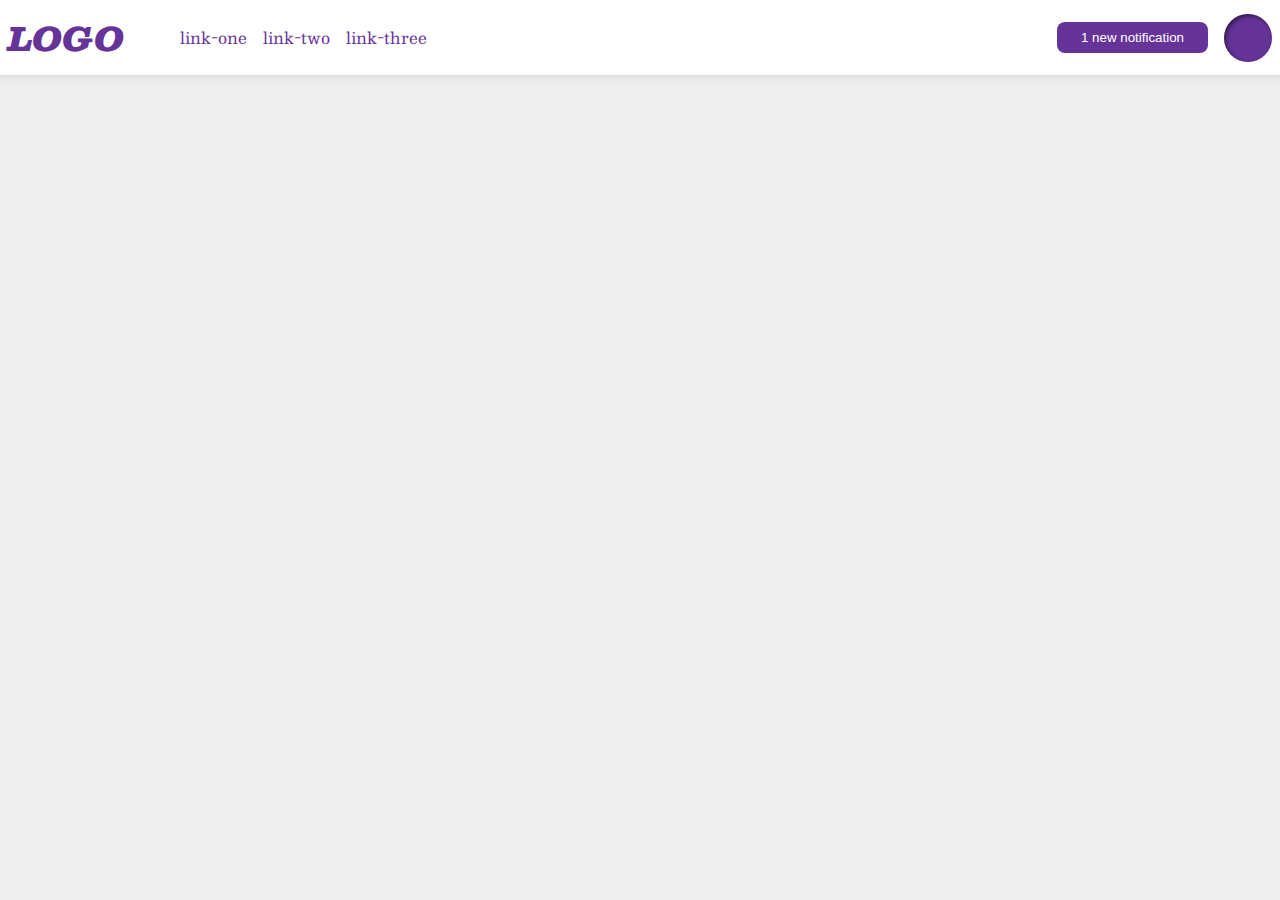
<file: flex/03-flex-header-2/index.html>
<!DOCTYPE html>
<html lang="en">
  <head>
    <meta charset="UTF-8">
    <meta http-equiv="X-UA-Compatible" content="IE=edge">
    <meta name="viewport" content="width=device-width, initial-scale=1.0">
    <title>Flex Header 2</title>
    <link rel="stylesheet" href="style.css">
  </head>
  <body>
    <div class="header">
      <div class="left">
        <div class="logo">
          LOGO
        </div>
        <ul class="links">
          <li><a href="google.com">link-one</a></li>
          <li><a href="google.com">link-two</a></li>
          <li><a href="google.com">link-three</a></li>
        </ul>
      </div>
      <div class="right">
        <button class="notifications">
          1 new notification
        </button>
        <div class="profile-image"></div>
      </div>
    </div>
  </body>
</html>
</file>
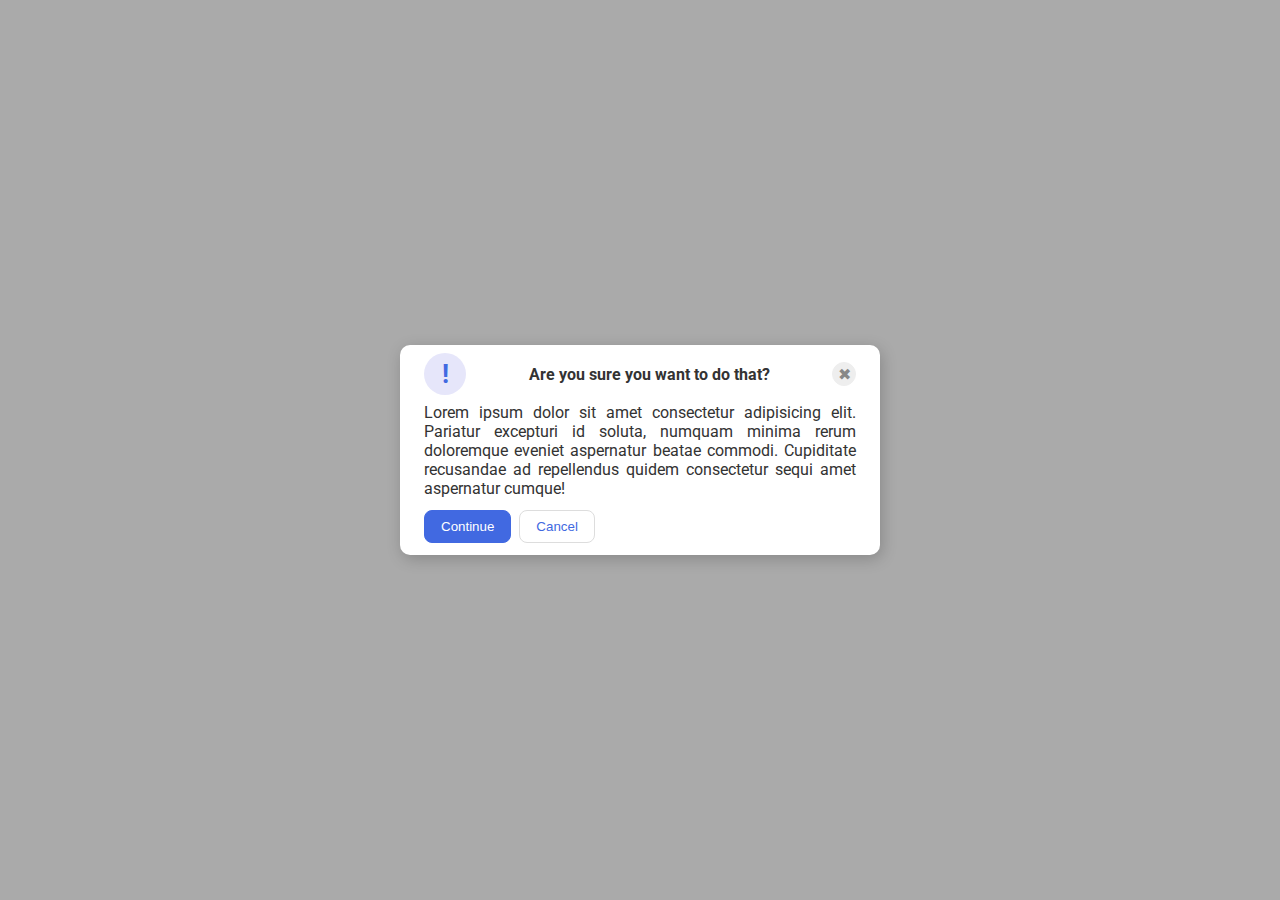
<file: flex/05-flex-modal/index.html>
<!DOCTYPE html>
<html lang="en">
  <head>
    <meta charset="UTF-8">
    <meta http-equiv="X-UA-Compatible" content="IE=edge">
    <meta name="viewport" content="width=device-width, initial-scale=1.0">
    <link rel="stylesheet" href="style.css">
    <title>Modal</title>
  </head>
  <body>
    <div class="modal">
      <div class="upper__modal">
        <div class="icon">!</div>
        <div class="header">Are you sure you want to do that?</div>
        <button class="close-button">✖</button>
      </div>
        <div class="text">Lorem ipsum dolor sit amet consectetur adipisicing elit. Pariatur excepturi id soluta, numquam minima rerum doloremque eveniet aspernatur beatae commodi. Cupiditate recusandae ad repellendus quidem consectetur sequi amet aspernatur cumque!</div>
      <div class="lower__modal">
        <button class="continue">Continue</button>
        <button class="cancel">Cancel</button>
      </div>
    </div>
  </body>
</html>
</file>
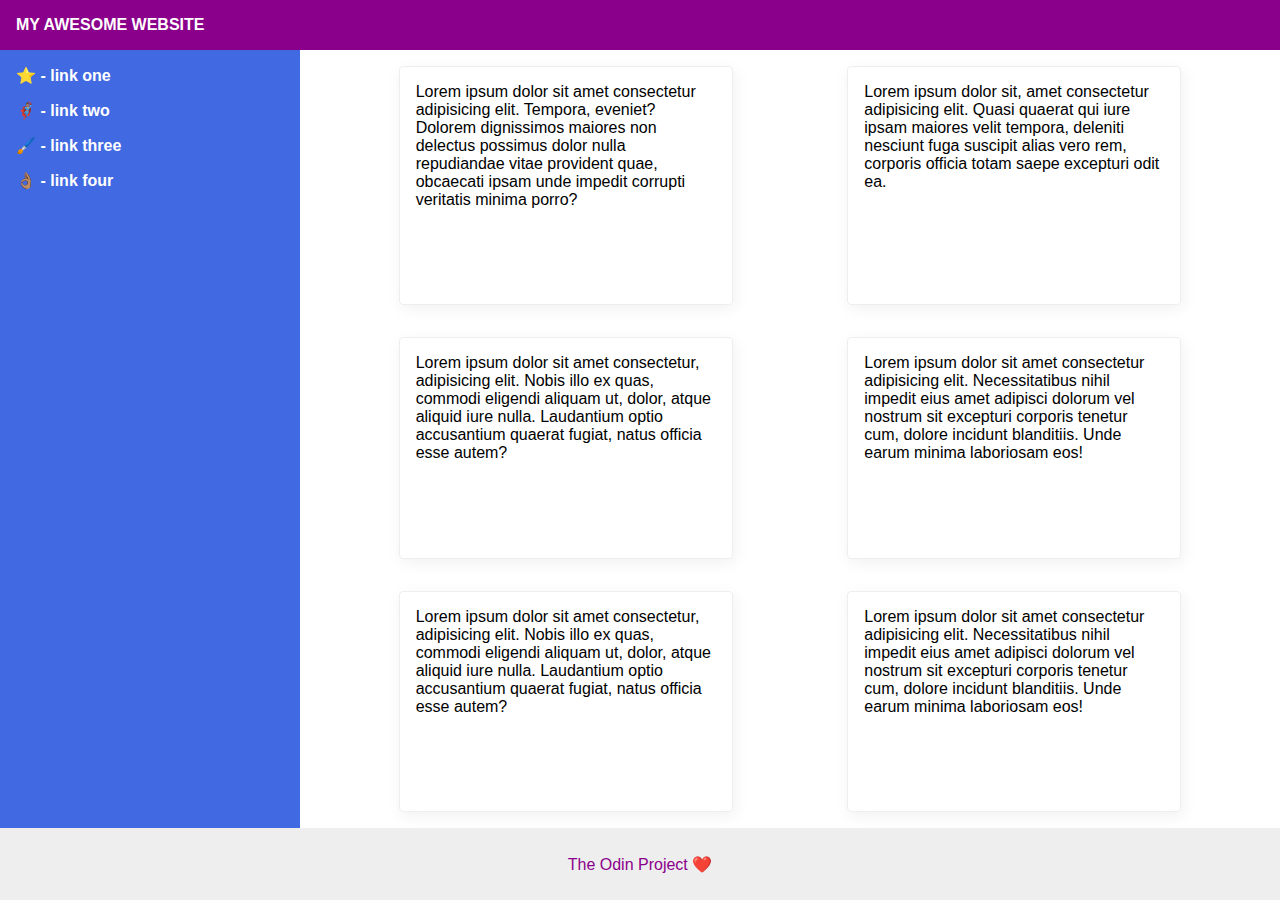
<file: flex/07-flex-layout-2/index.html>
<!DOCTYPE html>
<html lang="en">
  <head>
    <meta charset="UTF-8">
    <meta http-equiv="X-UA-Compatible" content="IE=edge">
    <meta name="viewport" content="width=device-width, initial-scale=1.0">
    <title>The Holy Grail</title>
    <link rel="stylesheet" href="style.css">
  </head>
  <body>
    <div class="header">
      MY AWESOME WEBSITE
    </div>
    <div class="flex__container">
      <div class="sidebar">
        <ul>
          <li><a href="#">⭐ - link one</a></li>
          <li><a href="#">🦸🏽‍♂️ - link two</a></li>
          <li><a href="#">🖌️ - link three</a></li>
          <li><a href="#">👌🏽 - link four</a></li>
        </ul>
      </div>
    <div class="container">
      <div class="card">Lorem ipsum dolor sit amet consectetur adipisicing elit. Tempora, eveniet? Dolorem dignissimos maiores non delectus possimus dolor nulla repudiandae vitae provident quae, obcaecati ipsam unde impedit corrupti veritatis minima porro?</div>
      <div class="card">Lorem ipsum dolor sit, amet consectetur adipisicing elit. Quasi quaerat qui iure ipsam maiores velit tempora, deleniti nesciunt fuga suscipit alias vero rem, corporis officia totam saepe excepturi odit ea.</div>
      <div class="card">Lorem ipsum dolor sit amet consectetur, adipisicing elit. Nobis illo ex quas, commodi eligendi aliquam ut, dolor, atque aliquid iure nulla. Laudantium optio accusantium quaerat fugiat, natus officia esse autem?</div>
      <div class="card">Lorem ipsum dolor sit amet consectetur adipisicing elit. Necessitatibus nihil impedit eius amet adipisci dolorum vel nostrum sit excepturi corporis tenetur cum, dolore incidunt blanditiis. Unde earum minima laboriosam eos!</div>
      <div class="card">Lorem ipsum dolor sit amet consectetur, adipisicing elit. Nobis illo ex quas, commodi eligendi aliquam ut, dolor, atque aliquid iure nulla. Laudantium optio accusantium quaerat fugiat, natus officia esse autem?</div>
      <div class="card">Lorem ipsum dolor sit amet consectetur adipisicing elit. Necessitatibus nihil impedit eius amet adipisci dolorum vel nostrum sit excepturi corporis tenetur cum, dolore incidunt blanditiis. Unde earum minima laboriosam eos!</div>
    </div>
  </div>
    <div class="footer">
      The Odin Project ❤️
    </div>
  </body>
</html>
</file>
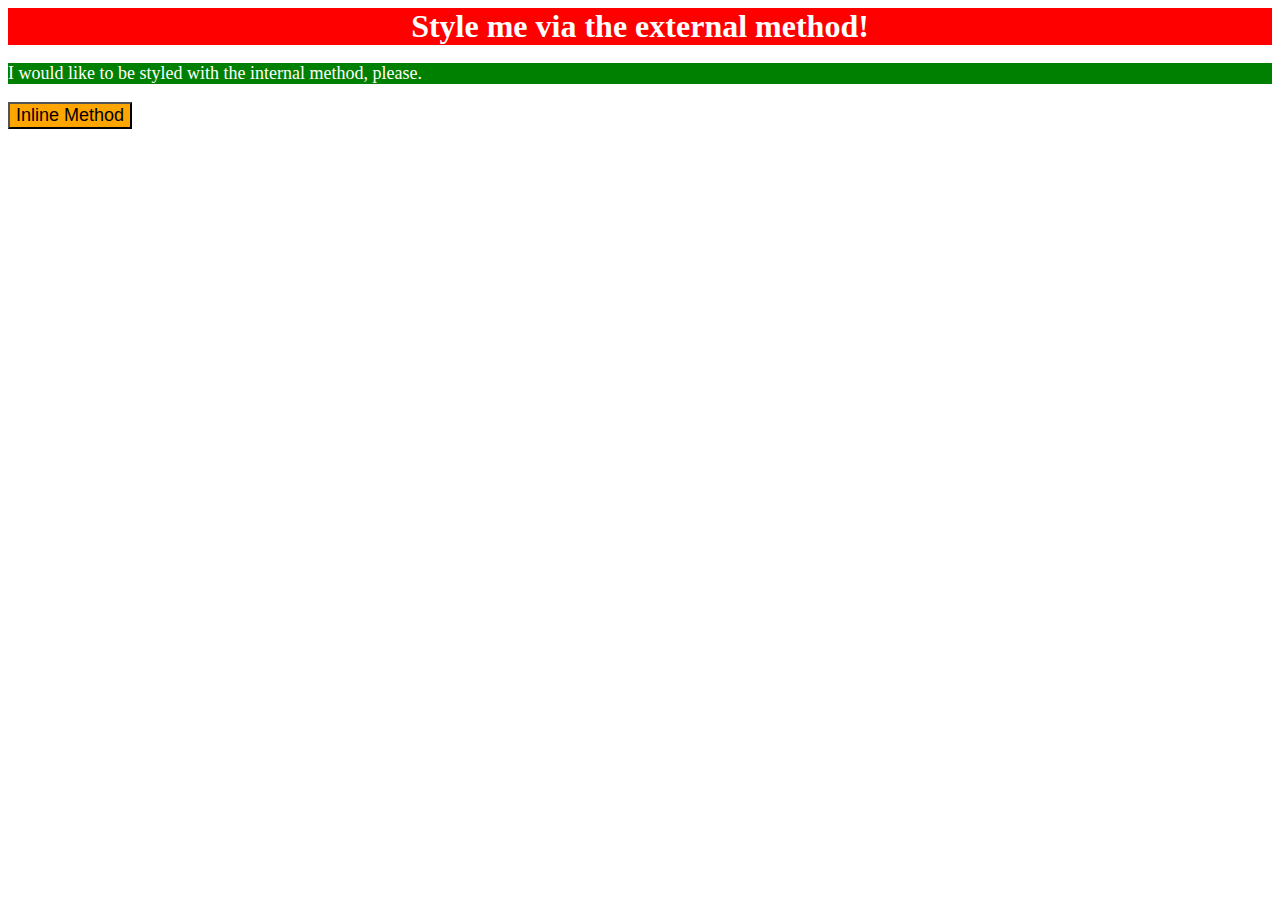
<file: foundations/01-css-methods/index.html>
<!DOCTYPE html>
<html lang="en">
  <head>
    <meta charset="UTF-8">
    <meta http-equiv="X-UA-Compatible" content="IE=edge">
    <meta name="viewport" content="width=device-width, initial-scale=1.0">
    <title>Methods for Adding CSS</title>
    <link style rel="stylesheet" href="style.css">
    <style>           
      p {
          background-color: green;
          color: white;
          font-size: 18px;
      }
    </style>
  </head>
  <body>
    <div>Style me via the external method!</div>
    <p>I would like to be styled with the internal method, please.</p>
    <button style="background-color: orange; font-size: 18px;">Inline Method</button>
  </body>
</html>
</file>
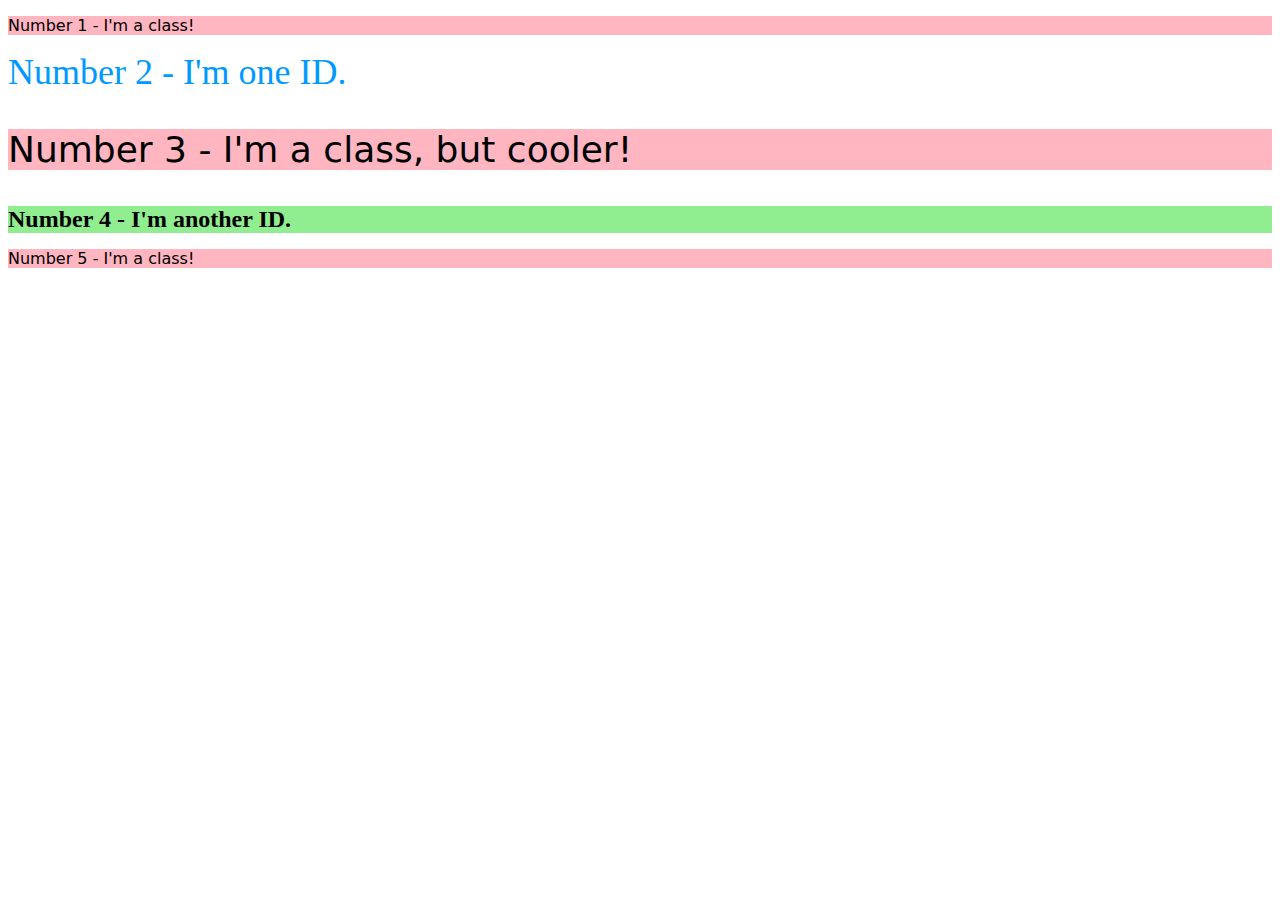
<file: foundations/02-class-id-selectors/index.html>
<!DOCTYPE html>
<html lang="en">
  <head>
    <meta charset="UTF-8">
    <meta http-equiv="X-UA-Compatible" content="IE=edge">
    <meta name="viewport" content="width=device-width, initial-scale=1.0">
    <title>Class and ID Selectors</title>
    <link rel="stylesheet" href="style.css">
  </head>
  <body>
    <p>Number 1 - I'm a class!</p>
    <div id="d1">Number 2 - I'm one ID.</div>
    <p id="p1">Number 3 - I'm a class, but cooler!</p>
    <div id="d2">Number 4 - I'm another ID.</div>
    <p>Number 5 - I'm a class!</p>
  </body>
</html>
</file>
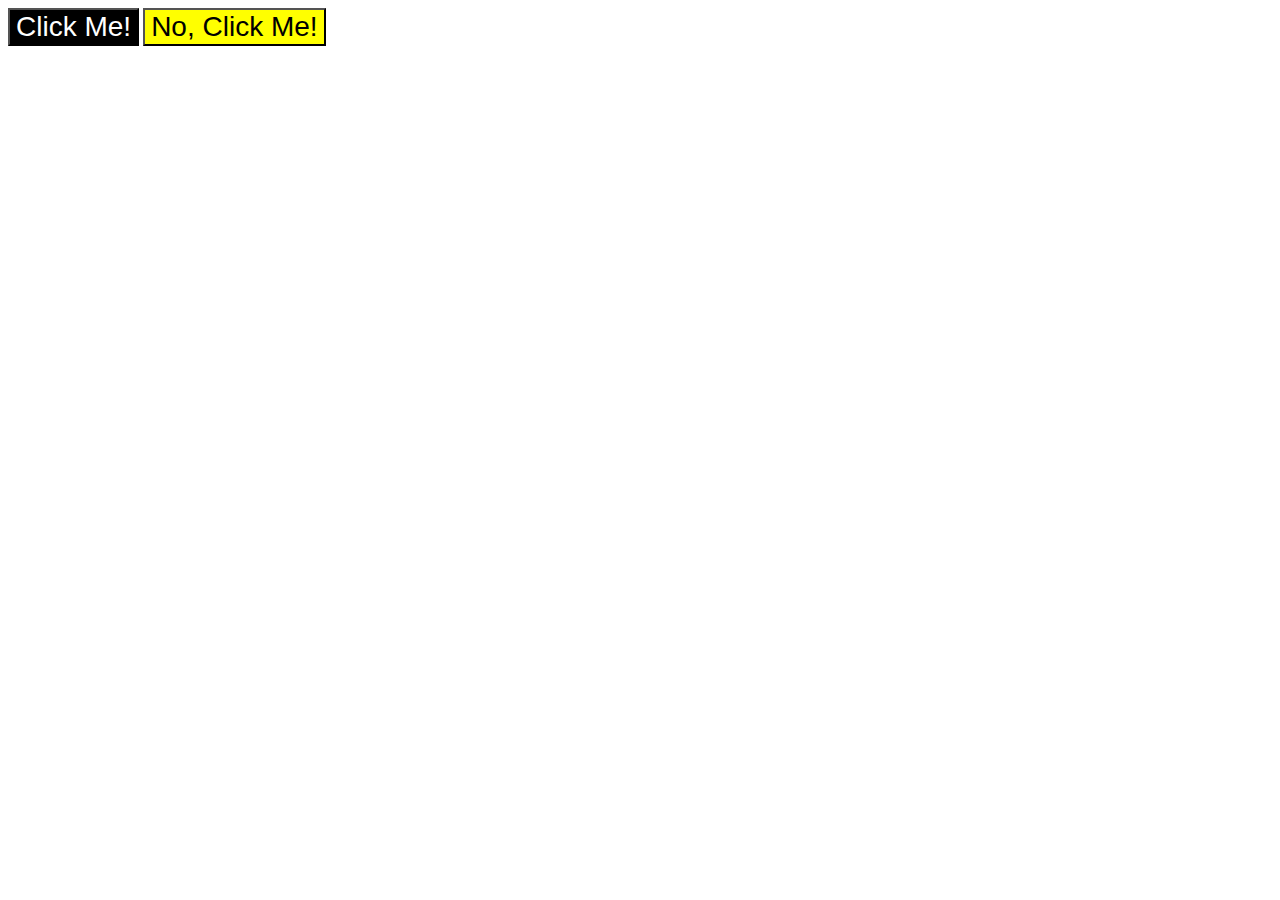
<file: foundations/03-grouping-selectors/index.html>
<!DOCTYPE html>
<html lang="en">
  <head>
    <meta charset="UTF-8">
    <meta http-equiv="X-UA-Compatible" content="IE=edge">
    <meta name="viewport" content="width=device-width, initial-scale=1.0">
    <title>Grouping Selectors</title>
    <link rel="stylesheet" href="style.css">
  </head>
  <body>
    <button class="btn">Click Me!</button>
    <button class="btn" id="btn2">No, Click Me!</button>
  </body>
</html>
</file>
<file: flex/03-flex-header-2/style.css>
/* this is some magical font-importing.  
you'll learn about it later. */
@import url('https://fonts.googleapis.com/css2?family=Besley:ital,wght@0,400;1,900&display=swap');

body {
  margin: 0;
  padding: 0;
  background: #eee;
  font-family: Besley, serif;
}

.header {
  background: white;
  border-bottom: 1px solid #ddd;
  box-shadow: 0 0 8px rgba(0,0,0,.1);
  display: flex;
  justify-content: space-between;
  padding: 8px
}

.profile-image {
  background: rebeccapurple;
  box-shadow: inset 2px 2px 4px rgba(0,0,0,.5);
  border-radius: 50%;
  width: 48px;
  height: 48px;
}

.logo {
  color: rebeccapurple;
  font-size: 32px;
  font-weight: 900;
  font-style: italic;
}

button {
  border: none;
  border-radius: 8px;
  background: rebeccapurple;
  color: white;
  padding: 8px 24px;
}

a {
  /* this removes the line under our links */
  text-decoration: none;
  color: rebeccapurple;
}

ul {
  list-style-type: none;
  display: flex;
  gap: 16px;
}

.left, .right {
  display: flex;
  align-items: center;
  gap: 16px;
}
</file>
<file: flex/05-flex-modal/style.css>
@import url('https://fonts.googleapis.com/css2?family=Roboto:wght@400;700&display=swap');

html, body {
  height: 100%;
}

body {
  font-family: Roboto, sans-serif;
  margin: 0;
  background: #aaa;
  color: #333;
  /* I'll give you this one for free lol */
  display: flex;
  align-items: center;
  justify-content: center;

}

.modal {
  background: white;
  width: 480px;
  border-radius: 10px;
  box-shadow: 2px 4px 16px rgba(0,0,0,.2);
}

.upper__modal {
  display: flex;
  align-items: center;
  justify-content: space-between;
  padding: 8px 1.5rem;
}

.icon {
  color: royalblue;
  font-size: 26px;
  font-weight: 700;
  background: lavender;
  width: 42px;
  height: 42px;
  border-radius: 50%;
  display: flex;
  align-items: center;
  justify-content: center;
}

.close-button {
  background: #eee;
  border-radius: 50%;
  color: #888;
  font-weight: 400;
  font-size: 16px;
  height: 24px;
  width: 24px;
  display: flex;
  align-items: center;
  justify-content: center;
  border: 1px solid #eee;
  padding: 0;
}

button {
  cursor: pointer;
  padding: 8px 16px;
  border-radius: 8px;
}

button.continue {
  background: royalblue;
  border: 1px solid royalblue;
  color: white;
  margin: 12px 0;
  margin-left: 1.5rem;
}

button.cancel {
  background: white;
  border: 1px solid #ddd;
  color: royalblue;
  margin-left: 4px;
}

.text {
  padding: 0px 1.5rem;
  text-align: justify;
}

.header {
  font-weight: bold;
}
</file>
<file: flex/07-flex-layout-2/style.css>
* {
  margin: 0;
  padding: 0;
}

body {
  font-family: -apple-system, BlinkMacSystemFont, 'Segoe UI', Roboto, Oxygen, Ubuntu, Cantarell, 'Open Sans', 'Helvetica Neue', sans-serif;
  margin: 0;
  min-height: 100vh;
  display: flex;
  flex-direction: column;
}

.header {
  height: 50px;
  background: darkmagenta;
  color: white;
  display: flex;
  align-items: center;
  padding-left: 1rem;
  font-weight: bolder;
}

.footer {
  height: 72px;
  background: #eee;
  color: darkmagenta;
  display: flex;
  align-items: center;
  justify-content: center;
}

.flex__container {
  display: flex;
  flex: 1;
}

.sidebar {
  width: 300px;
  background: royalblue;
  box-sizing: border-box;
  flex-shrink: 0;
  padding: 16px;
}

.container {
  display: flex;
  flex-wrap: wrap;
  justify-content: space-evenly;
}

.card {
  border: 1px solid #eee;
  box-shadow: 2px 4px 16px rgba(0,0,0,.06);
  border-radius: 4px;
  padding: 10px;
  padding: 16px;
  margin: 16px;
  width: 300px;
}

li {
  list-style: none;
  padding-bottom: 1rem;
}

a {
  text-decoration: none;
  color: white;
  font-weight: bold;
}
</file>
<file: foundations/01-css-methods/style.css>
div {
    font-size: 32px;
    text-align: center;
    font-weight: bold;
    color: white;
    background-color: red;
  }
</file>
<file: foundations/02-class-id-selectors/style.css>
p {
    font-family: Verdana, "DejaVu Sans", sans-serif;
    background-color:  lightpink;
}

#d1 {
    color: #09ff;
    font-size: 36px;
}

#p1 {
    font-size: 36px;
}

#d2 {
    background-color: lightgreen;
    font-weight: bold;
    font-size: 24px;
}
</file>
<file: foundations/03-grouping-selectors/style.css>
.btn {
    font-size: 28px;
    font-family: Helvetica, "Times New Roman", sans-serif;
    color: white;
    background-color: black;
}

#btn2 {
    color: black;
    background-color: yellow;
}
</file>
